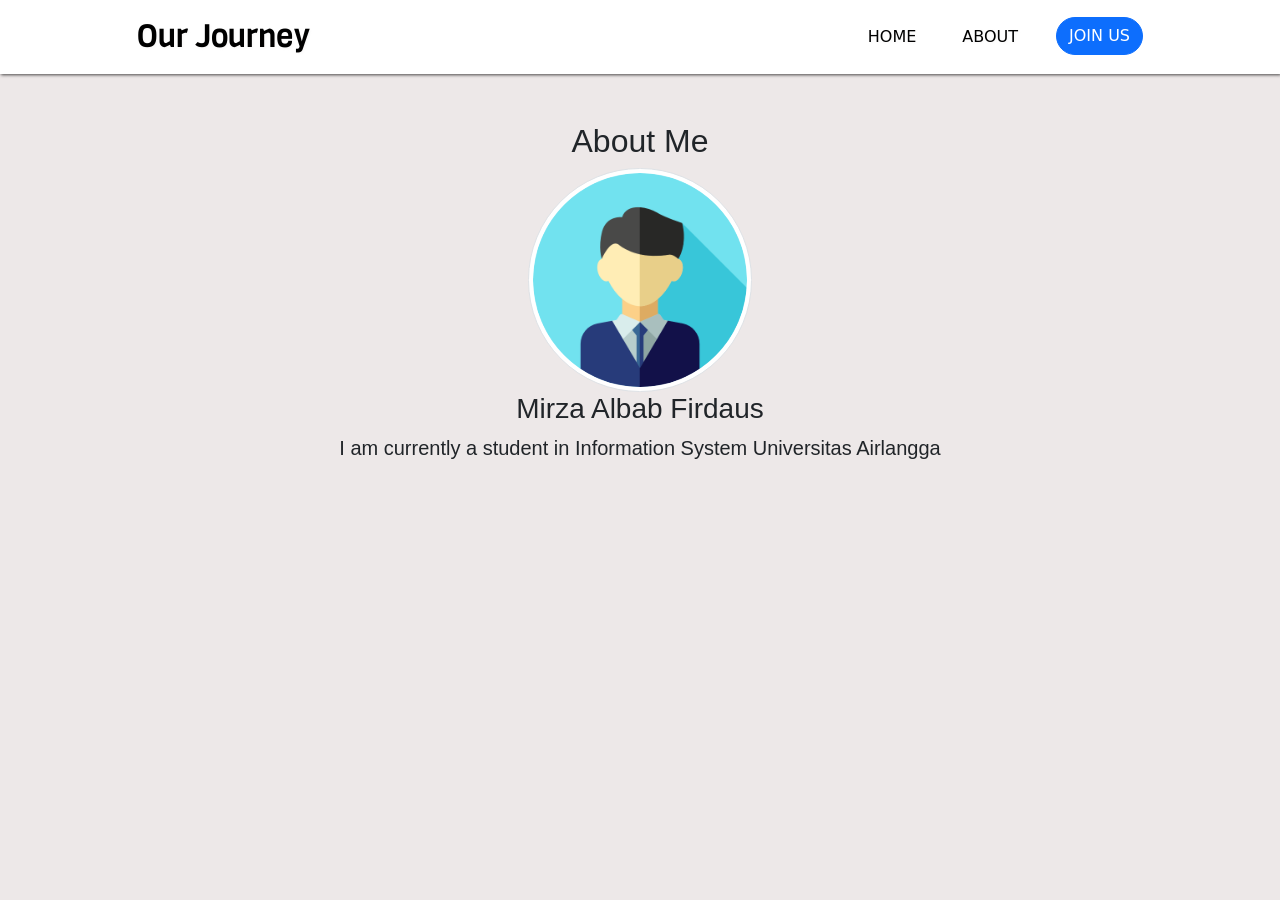
<file: about.html>
<!DOCTYPE html>
<html lang="en">
<head>
    <!-- Required meta tags -->
    <meta charset="utf-8">
    <meta name="viewport" content="width=device-width, initial-scale=1">

    <!-- Bootstrap CSS -->
    <link href="https://cdn.jsdelivr.net/npm/bootstrap@5.0.0-beta3/dist/css/bootstrap.min.css" rel="stylesheet" integrity="sha384-eOJMYsd53ii+scO/bJGFsiCZc+5NDVN2yr8+0RDqr0Ql0h+rP48ckxlpbzKgwra6" crossorigin="anonymous">

    <!-- Fonts -->
    <link rel="preconnect" href="https://fonts.gstatic.com">
    <link href="https://fonts.googleapis.com/css2?family=Viga&display=swap" rel="stylesheet">

    <!-- Jquery -->
    <script src="https://ajax.googleapis.com/ajax/libs/jquery/2.1.1/jquery.min.js"></script>

    <!-- My CSS -->
    <link rel="stylesheet" href="stylebot.css">

    <!-- JS -->
    <link rel="stylesheet" href="script.js">

    <title>About</title>
</head>
<body>
    <nav class="navbar navbar-expand-lg navbar-light">
        <div class="container-fluid">
            <a class="navbar-brand" href="index.html">Our Journey</a>
            <button class="navbar-toggler" type="button" data-bs-toggle="collapse" data-bs-target="#navbarSupportedContent" aria-controls="navbarSupportedContent" aria-expanded="false" aria-label="Toggle navigation">
              <span class="navbar-toggler-icon"></span>
            </button>
            <div class="collapse navbar-collapse" id="navbarSupportedContent">
                <ul class="navbar-nav ms-auto mb-2 mb-lg-0">
                <li class="nav-item">
                    <a class="nav-link active" aria-current="page" href="index.html">Home</a>
                </li>
                <li class="nav-item">
                    <a class="nav-link" href="about.html">About</a>
                </li>
                <li class="nav-item">
                    <a class="btn btn-primary tombol" href="register.html">Join Us</a>
                </li>
                </ul>
            </div>
        </div>
    </nav>


    <div class="container">
        <div class="row justify-content-center mt-5">
            <div class="col text-center">
                <h2>About Me</h2 >
            </div>
        </div>
    <div class="row">
        <div class="col text-center">
          <img src="profile1.png" width="20%" class="rounded-circle img-thumbnail">
          <h3>Mirza Albab Firdaus</h3>
          <p class="lead">I am currently a student in Information System Universitas Airlangga</p>
        </div>
    </div>

    
    

    
</body>
</html>
</file>
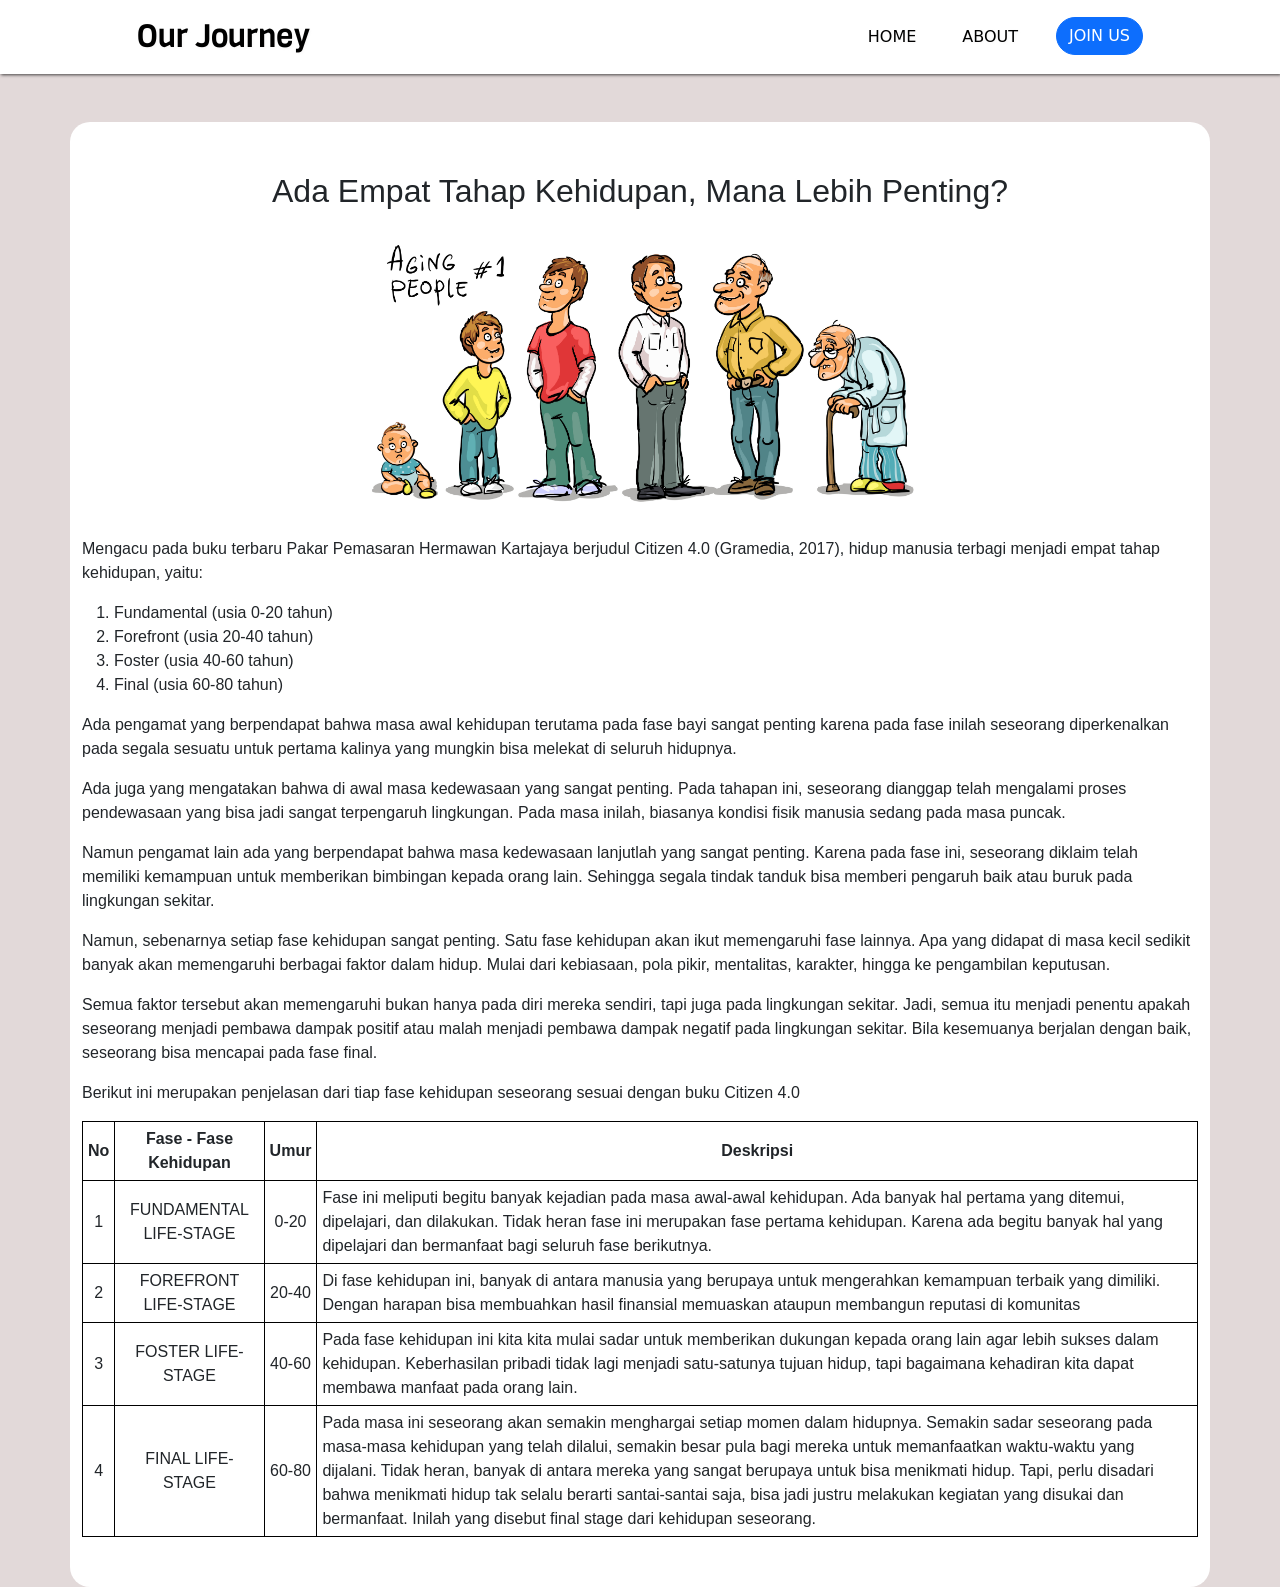
<file: article.html>
<!DOCTYPE html>
<html lang="en">
<head>
    <!-- Required meta tags -->
    <meta charset="utf-8">
    <meta name="viewport" content="width=device-width, initial-scale=1">

    <!-- Bootstrap CSS -->
    <link href="https://cdn.jsdelivr.net/npm/bootstrap@5.0.0-beta3/dist/css/bootstrap.min.css" rel="stylesheet" integrity="sha384-eOJMYsd53ii+scO/bJGFsiCZc+5NDVN2yr8+0RDqr0Ql0h+rP48ckxlpbzKgwra6" crossorigin="anonymous">

    <!-- Fonts -->
    <link rel="preconnect" href="https://fonts.gstatic.com">
    <link href="https://fonts.googleapis.com/css2?family=Viga&display=swap" rel="stylesheet">

    <!-- Jquery -->
    <script src="https://ajax.googleapis.com/ajax/libs/jquery/2.1.1/jquery.min.js"></script>

    <!-- My CSS -->
    <link rel="stylesheet" href="stylecle.css">

    <!-- JS -->
    <link rel="stylesheet" href="script.js">

    <title>Artikel</title>
</head>
<body>
    <nav class="navbar navbar-expand-lg navbar-light">
        <div class="container-fluid">
            <a class="navbar-brand" href="index.html">Our Journey</a>
            <button class="navbar-toggler" type="button" data-bs-toggle="collapse" data-bs-target="#navbarSupportedContent" aria-controls="navbarSupportedContent" aria-expanded="false" aria-label="Toggle navigation">
              <span class="navbar-toggler-icon"></span>
            </button>
            <div class="collapse navbar-collapse" id="navbarSupportedContent">
                <ul class="navbar-nav ms-auto mb-2 mb-lg-0">
                <li class="nav-item">
                    <a class="nav-link active" aria-current="page" href="index.html">Home</a>
                </li>
                <li class="nav-item">
                    <a class="nav-link" href="about.html">About</a>
                </li>
                <li class="nav-item">
                    <a class="btn btn-primary tombol" href="register.html">Join Us</a>
                </li>
                </ul>
            </div>
        </div>
    </nav>


    <div class="container text-center mt-5">
        <h2 class="judul">Ada Empat Tahap Kehidupan, Mana Lebih Penting?</h2>
        <img src="fase.jpg" alt="" width="50%">
        <div class="row">
            <div class="col">
              <p class="text-start">Mengacu pada buku terbaru Pakar Pemasaran Hermawan Kartajaya berjudul Citizen 4.0 (Gramedia, 2017), hidup manusia terbagi menjadi empat tahap kehidupan, yaitu:</p>
                <ol class="text-start">
                  <li>Fundamental (usia 0-20 tahun)</li>
                  <li>Forefront (usia 20-40 tahun)</li>
                  <li>Foster (usia 40-60 tahun)</li>
                  <li>Final (usia 60-80 tahun)</li>
                </ol>  
              <p class="text-start">Ada pengamat yang berpendapat bahwa masa awal kehidupan terutama pada fase bayi sangat penting karena pada fase inilah seseorang diperkenalkan pada segala sesuatu untuk pertama kalinya yang mungkin bisa melekat di seluruh hidupnya.</p> 
              <p class="text-start">
              Ada juga yang mengatakan bahwa di awal masa kedewasaan yang sangat penting. Pada tahapan ini, seseorang dianggap telah mengalami proses pendewasaan yang bisa jadi sangat terpengaruh lingkungan. Pada masa inilah, biasanya kondisi fisik manusia sedang pada masa puncak.</p>
              <p class="text-start">
              Namun pengamat lain ada yang berpendapat bahwa masa kedewasaan lanjutlah yang sangat penting. Karena pada fase ini, seseorang diklaim telah memiliki kemampuan untuk memberikan bimbingan kepada orang lain. Sehingga segala tindak tanduk bisa memberi pengaruh baik atau buruk pada lingkungan sekitar.</p>  
              <p class="text-start">
              Namun, sebenarnya setiap fase kehidupan sangat penting. Satu fase kehidupan akan ikut memengaruhi fase lainnya. Apa yang didapat di masa kecil sedikit banyak akan memengaruhi berbagai faktor dalam hidup. Mulai dari kebiasaan, pola pikir, mentalitas, karakter, hingga ke pengambilan keputusan.</p class="text-start">  
              <p class="text-start">
              Semua faktor tersebut akan memengaruhi bukan hanya pada diri mereka sendiri, tapi juga pada lingkungan sekitar. Jadi, semua itu menjadi penentu apakah seseorang menjadi pembawa dampak positif atau malah menjadi pembawa dampak negatif pada lingkungan sekitar. Bila kesemuanya berjalan dengan baik, seseorang bisa mencapai pada fase final.</p>
              <p class="text-start">Berikut ini merupakan penjelasan dari tiap fase kehidupan seseorang sesuai dengan buku Citizen 4.0</p>
                <table class="tabel" cellborder="1" padding="0">
                    <tr>
                      <th class="text-center">No</th>
                      <th class="text-center">Fase - Fase Kehidupan</th>
                      <th class="text-center">Umur</th>
                      <th class="text-center">Deskripsi</th>
                    </tr>
                    <tr>
                      <td>1</td>
                      <td>FUNDAMENTAL LIFE-STAGE</td>
                      <td>0-20</td>
                      <td class="text-start">Fase ini meliputi begitu banyak kejadian pada masa awal-awal kehidupan. Ada banyak hal pertama yang ditemui, dipelajari, dan dilakukan. Tidak heran fase ini merupakan fase pertama kehidupan. Karena ada begitu banyak hal yang dipelajari dan bermanfaat bagi seluruh fase berikutnya.</td>
                    </tr>
                    <tr>
                      <td>2</td>
                      <td>FOREFRONT LIFE-STAGE</td>
                      <td>20-40</td>
                      <td class="text-start">Di fase kehidupan ini, banyak di antara manusia yang berupaya untuk mengerahkan kemampuan terbaik yang dimiliki. Dengan harapan bisa membuahkan hasil finansial memuaskan ataupun membangun reputasi di komunitas</td>
                    </tr>
                    <tr>
                      <td>3</td>
                      <td>FOSTER LIFE-STAGE</td>
                      <td>40-60</td>
                      <td class="text-start">Pada fase kehidupan ini kita kita mulai sadar untuk memberikan dukungan kepada orang lain agar lebih sukses dalam kehidupan. Keberhasilan pribadi tidak lagi menjadi satu-satunya tujuan hidup, tapi bagaimana kehadiran kita dapat membawa manfaat pada orang lain.</td>
                    </tr>
                    <tr>
                      <td>4</td>
                      <td>FINAL LIFE-STAGE</td>
                      <td>60-80</td>
                      <td class="text-start">Pada masa ini seseorang akan semakin menghargai setiap momen dalam hidupnya. Semakin sadar seseorang pada masa-masa kehidupan yang telah dilalui, semakin besar pula bagi mereka untuk memanfaatkan waktu-waktu yang dijalani. Tidak heran, banyak di antara mereka yang sangat berupaya untuk bisa menikmati hidup. Tapi, perlu disadari bahwa menikmati hidup tak selalu berarti santai-santai saja, bisa jadi justru melakukan kegiatan yang disukai dan bermanfaat. Inilah yang disebut final stage dari kehidupan seseorang.</td>
                    </tr>
                  </table>
            </div>
        </div>
    </div>
    
    


   

    

    
</body>
</html>
</file>
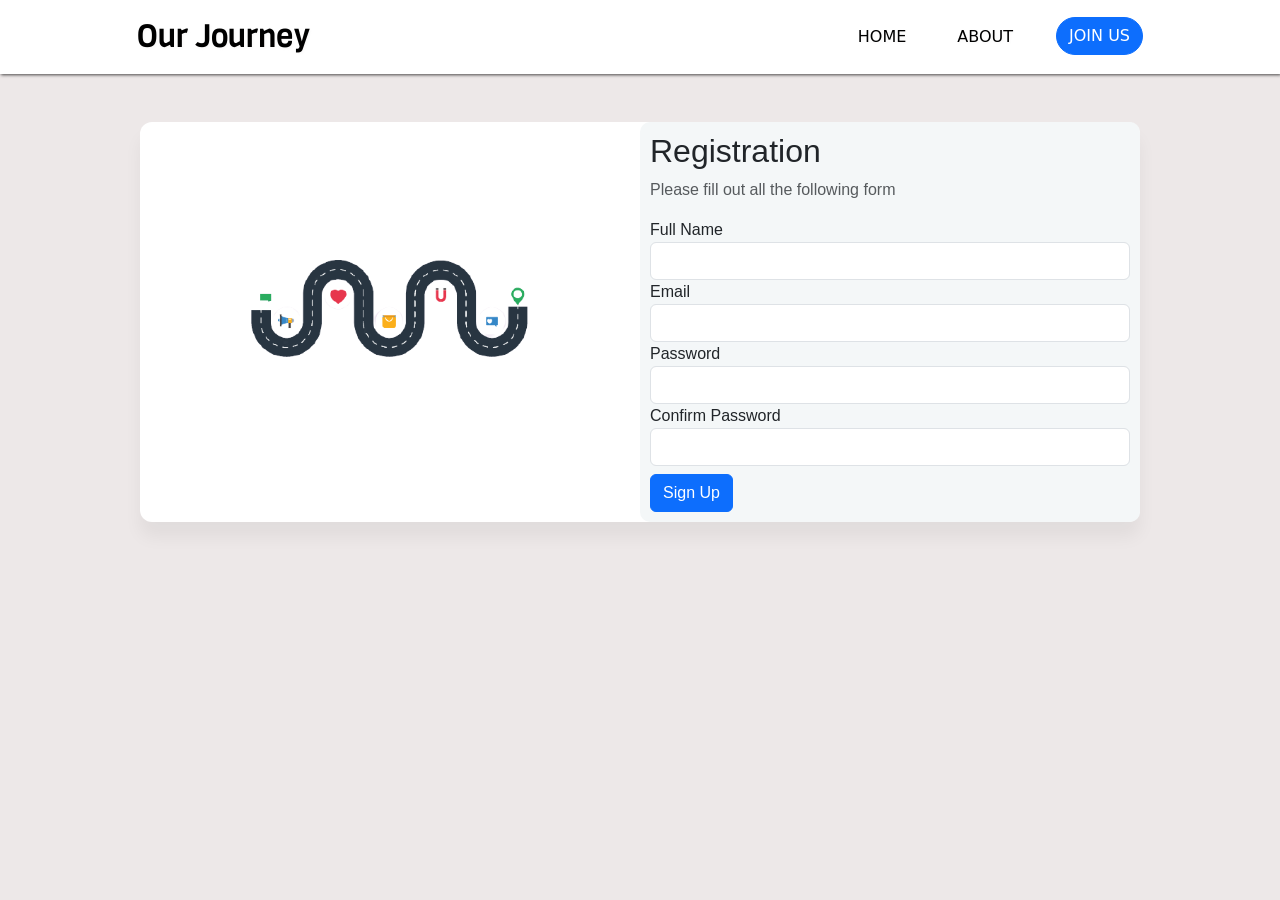
<file: register.html>
<!DOCTYPE html>
<html lang="en">
<head>
    <!-- Required meta tags -->
    <meta charset="utf-8">
    <meta name="viewport" content="width=device-width, initial-scale=1">

    <!-- Bootstrap CSS -->
    <link href="https://cdn.jsdelivr.net/npm/bootstrap@5.0.0-beta3/dist/css/bootstrap.min.css" rel="stylesheet" integrity="sha384-eOJMYsd53ii+scO/bJGFsiCZc+5NDVN2yr8+0RDqr0Ql0h+rP48ckxlpbzKgwra6" crossorigin="anonymous">

    <!-- Fonts -->
    <link rel="preconnect" href="https://fonts.gstatic.com">
    <link href="https://fonts.googleapis.com/css2?family=Viga&display=swap" rel="stylesheet">

    <!-- Jquery -->
    <script src="https://ajax.googleapis.com/ajax/libs/jquery/2.1.1/jquery.min.js"></script>

    <!-- My CSS -->
    <link rel="stylesheet" href="stylereg.css">

    <!-- JS -->
    <link rel="stylesheet" href="script.js">

    <title>Register Page</title>
</head>
<body>
    <nav class="navbar navbar-expand-lg navbar-light">
        <div class="container-fluid">
            <a class="navbar-brand" href="index.html">Our Journey</a>
            <button class="navbar-toggler" type="button" data-bs-toggle="collapse" data-bs-target="#navbarSupportedContent" aria-controls="navbarSupportedContent" aria-expanded="false" aria-label="Toggle navigation">
              <span class="navbar-toggler-icon"></span>
            </button>
            <div class="collapse navbar-collapse" id="navbarSupportedContent">
                <ul class="navbar-nav ms-auto mb-2 mb-lg-0">
                <li class="nav-item">
                    <a class="nav-link active" aria-current="page" href="index.html">Home</a>
                </li>
                <li class="nav-item">
                    <a class="nav-link" href="about.html">About</a>
                </li>
                <li class="nav-item">
                    <a class="btn btn-primary tombol" href="register.html">Join Us</a>
                </li>
                </ul>
            </div>
        </div>
    </nav>
        
        <div class="container mt-5">
            <div>
                <img src="path.png" class="img-fluid float-start" width="50%"  alt="">
            </div>
            <!-- Form -->
            <div class="formulir">
                <form action="#" class="main-form" method="POST">
                    <div class="row">
                        <div class="col">
                            <h2>Registration</h2>
                            <p class="desc text-muted">Please fill out all the following form</p>
                            
                        </div>
                    </div>
                    
                    <div class="row">
                        <div class="col">
                            <div class="form-group">
                                <label for="fullname">Full Name</label>
                                <input type="text" name="fullname" id="fullname" class="form-control " required autocomplete="off">
                            </div>
                        </div>
                    </div>
                    <div class="row">
                        <div class="col">
                            <div class="form-group">
                                <label for="email">Email</label>
                                <input type="email" name="email" id="email" class="form-control" required autocomplete="off">
                            </div>
                        </div>
                    </div>
                    <div class="row">
                        <div class="col">
                            <div class="form-group">
                                <label for="password">Password</label>
                                <input type="text" name="password" id="password" class="form-control" required autocomplete="off">
                            </div>
                        </div>
                    </div>
                    <div class="row">
                        <div class="col">
                            <div class="form-group">
                                <label for="confirm_password">Confirm Password</label>
                                <input type="text" name="confirm_password" id="confirm_password" class="form-control" required autocomplete="off">
                            </div>
                        </div>
                    </div>  
            
                        
                    <button type="submit" class="btn btn-primary mt-2">Sign Up</button>
                </form>
            </div>
            <!-- end Form -->
        </div>
    </div>


   

    

    
</body>
</html>
</file>
<file: stylebot.css>
.container{
    font-family: 'Keep Calm', 'News706 BT','Gill Sans', 'Gill Sans MT', 'Trebuchet MS', sans-serif;
}
p{
    font-family: 'News706 BT','Gill Sans', 'Gill Sans MT', 'Trebuchet MS', sans-serif;
}
body, ::after, ::before {
    box-sizing: border-box;
    background-color: rgba(226, 217, 217, 0.6);
}
.navbar-brand{
    font-family: Viga;
    font-size: 32px;
    margin-left: 125px;
}
.navbar{
    box-shadow: 1px 1px 3px rgba(0, 0, 0, 0.7); 
    padding-right: 125px;
    background-color: white;
}
.navbar-brand,.nav-link{
    color: black !important;
    text-shadow: 1px 1px 3px rgba(245, 243, 243, 0.7);    
    }
.nav-link{
	text-transform: uppercase;
    margin-right: 30px;
    
}
.tombol{
    text-transform: uppercase;
    border-radius: 40px;
}
</file>
<file: stylecle.css>
body{
    background-color: rgba(199, 180, 180, 0.5);
}
.container{
    background-color: white;
    border-radius: 20px;
    font-family: 'News706 BT','Gill Sans', 'Gill Sans MT', 'Trebuchet MS', sans-serif;
}
.judul{
    font-family: 'Keep Calm', 'News706 BT','Gill Sans', 'Gill Sans MT', 'Trebuchet MS', sans-serif;
}
body, ::after, ::before {
    box-sizing: border-box;
}
.navbar-brand{
    font-family: Viga;
    font-size: 32px;
    margin-left: 125px;
}
.navbar{
    box-shadow: 1px 1px 3px rgba(0, 0, 0, 0.7); 
    padding-right: 125px;
    background-color: white;
}
.navbar-brand,.nav-link{
    color: black !important;
    text-shadow: 1px 1px 3px rgba(245, 243, 243, 0.7);    
    }
.nav-link{
	text-transform: uppercase;
    margin-right: 30px;
}
.tombol{
    text-transform: uppercase;
    border-radius: 40px;
}
div {
    display: block;
}
table th,td{
	border: 1px solid black;
	padding: 5px;
}
.judul{
    padding-top: 50px;
}
.tabel{
    margin-bottom: 50px;
}
</file>
<file: stylereg.css>
body{
    position: relative;
}
.container {
    width: 1000px;;
    background: #ffffff;
    box-shadow: 0px 15px 16.83px 0.17px rgb(0 0 0 / 5%);
    border-radius: 12px;
    padding: 0;
    position: relative;
}
img{
    margin-top: 6%;
}

.formulir{
    background: #f4f7f8;;
    margin: 0 0 0 50%;
    padding: 10px;
    border-radius: 10px;
    font-family: 'Keep Calm', 'News706 BT','Gill Sans', 'Gill Sans MT', 'Trebuchet MS', sans-serif;
}

body, ::after, ::before {
    box-sizing: border-box;
    background-color: rgba(226, 217, 217, 0.6);
}
.navbar-brand{
    font-family: Viga;
    font-size: 32px;
    margin-left: 125px;
}
.navbar{
    box-shadow: 1px 1px 3px rgba(0, 0, 0, 0.7); 
    padding-right: 125px;
    background-color: white;
}
.navbar-brand,.nav-link{
    color: black !important;
    text-shadow: 1px 1px 3px rgba(245, 243, 243, 0.7);    
    }
.nav-link{
	text-transform: uppercase;
    margin-right: 35px;
}
.tombol{
    text-transform: uppercase;
    border-radius: 40px;
}
div {
    display: block;
}
</file>
